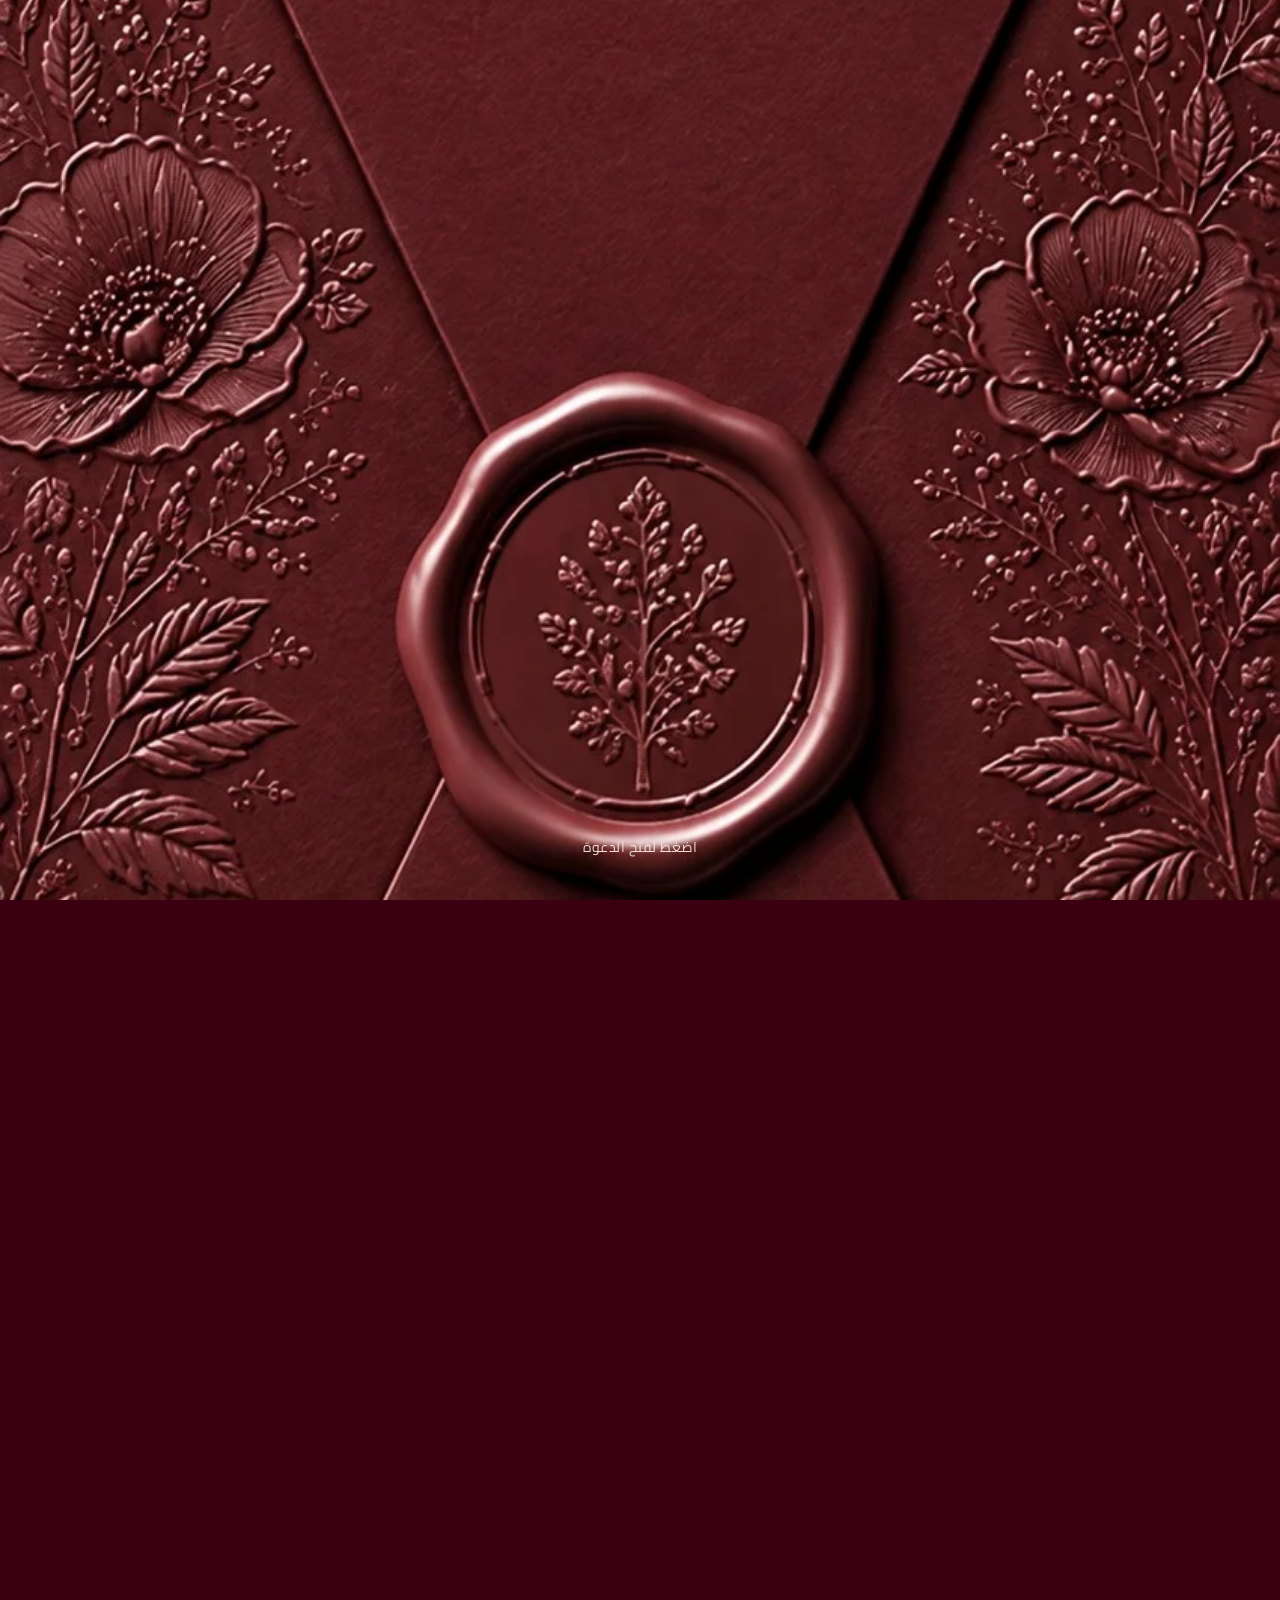
<file: index.html>
<!DOCTYPE html>
<html>
<head>
  <meta charset="UTF-8">
  <meta http-equiv="refresh" content="0; url=mithaq-invitation.com/preview-sample/royal-maroon.html">
  <title>دعوة فرح محمد و مروة</title>
</head>
<body>
  <script>
    window.location.href = "mithaq-invitation.com/preview-sample/royal-maroon.html";
  </script>
</body>
</html>
</file>
